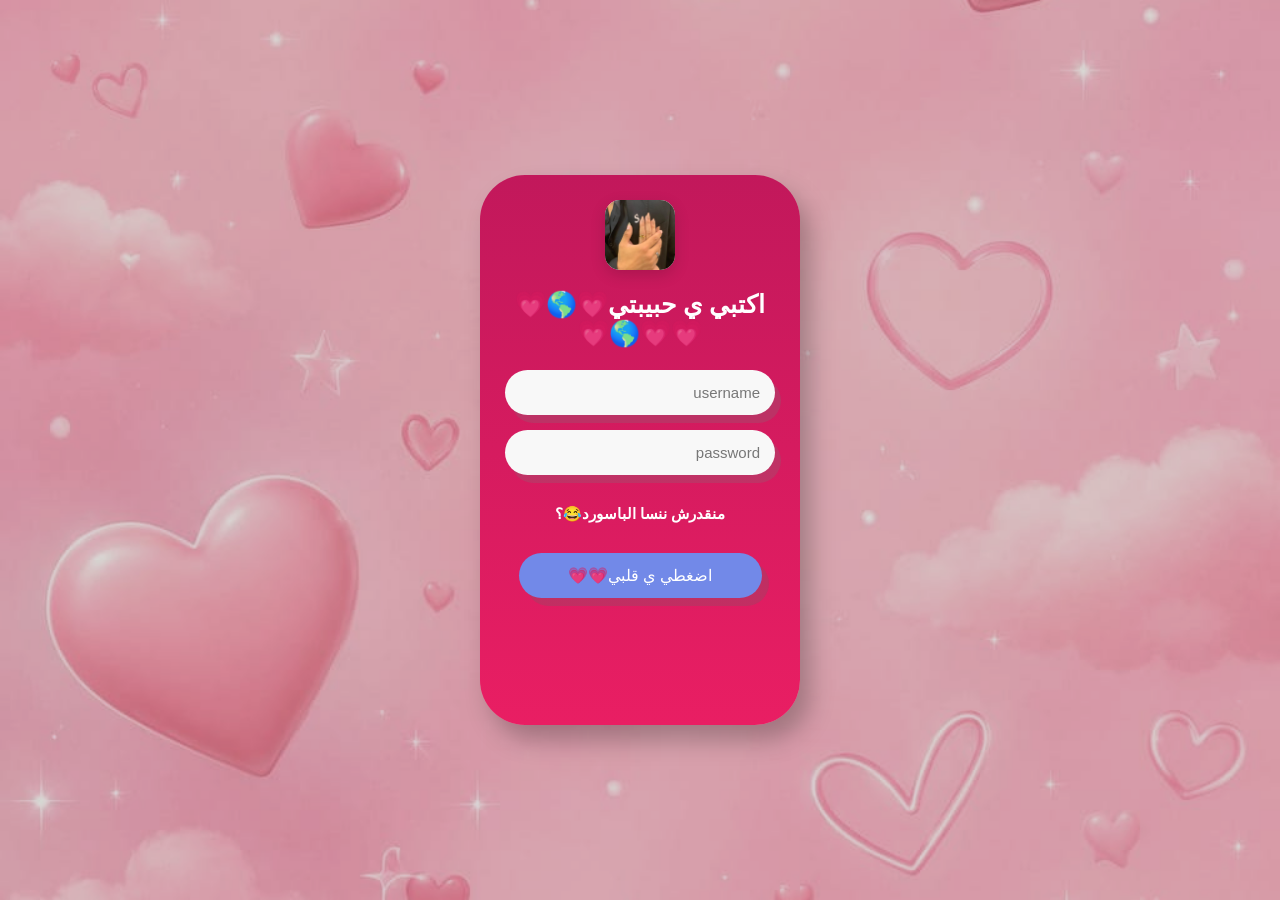
<file: index.html>
<!DOCTYPE html>
<html lang="ar" dir="rtl">
<head>
    <meta charset="UTF-8">
    <meta name="viewport" content="width=device-width, initial-scale=1.0">
    <title>Beautiful Days 💗</title>
</head>

<body>

    <script>
        window.location.href = "login.html";
    </script>

</body>
</html>
</file>
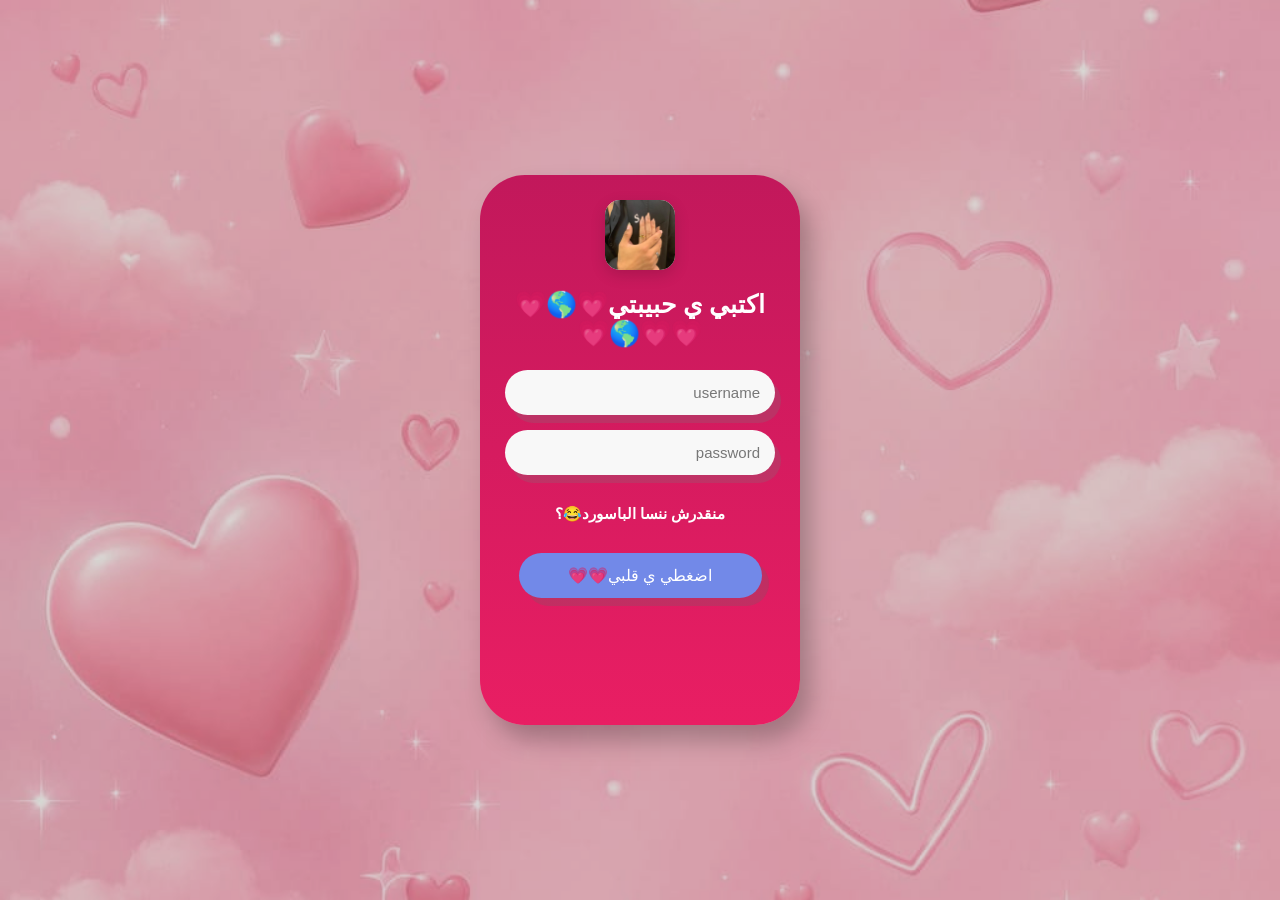
<file: login.html>
<!DOCTYPE html>
<html lang="ar" dir="rtl">

<head>
    <meta charset="UTF-8">
    <meta name="viewport" content="width=device-width, initial-scale=1.0">

    <title>User Login</title>

    <link rel="stylesheet" href="login.css">
</head>

<body>

    <div class="login-box">

        <div class="login-image">
            <img src="WhatsApp Image 2026-09-13 at 5.50.41 PM.jpeg" alt="Login">
        </div>

        <h1>اكتبي ي حبيبتي💗🌎💗💗💗🌎💗</h1>

        <input
            type="text"
            id="username"
            placeholder="username"
        >

        <input
            type="password"
            id="password"
            placeholder="password"
        >

        <p class="forgot">منقدرش ننسا الباسورد😂؟</p>

        <button id="loginBtn">
            اضغطي ي قلبي💗💗
        </button>

        <p id="errorMessage"></p>

    </div>

    <div id="welcome" class="welcome">
        <h1>أهلاً بيكي ❤️</h1>
        <p>نورتي عالمنا الجميل 💗</p>
    </div>

    <script src="login.js"></script>

</body>

</html>
</file>
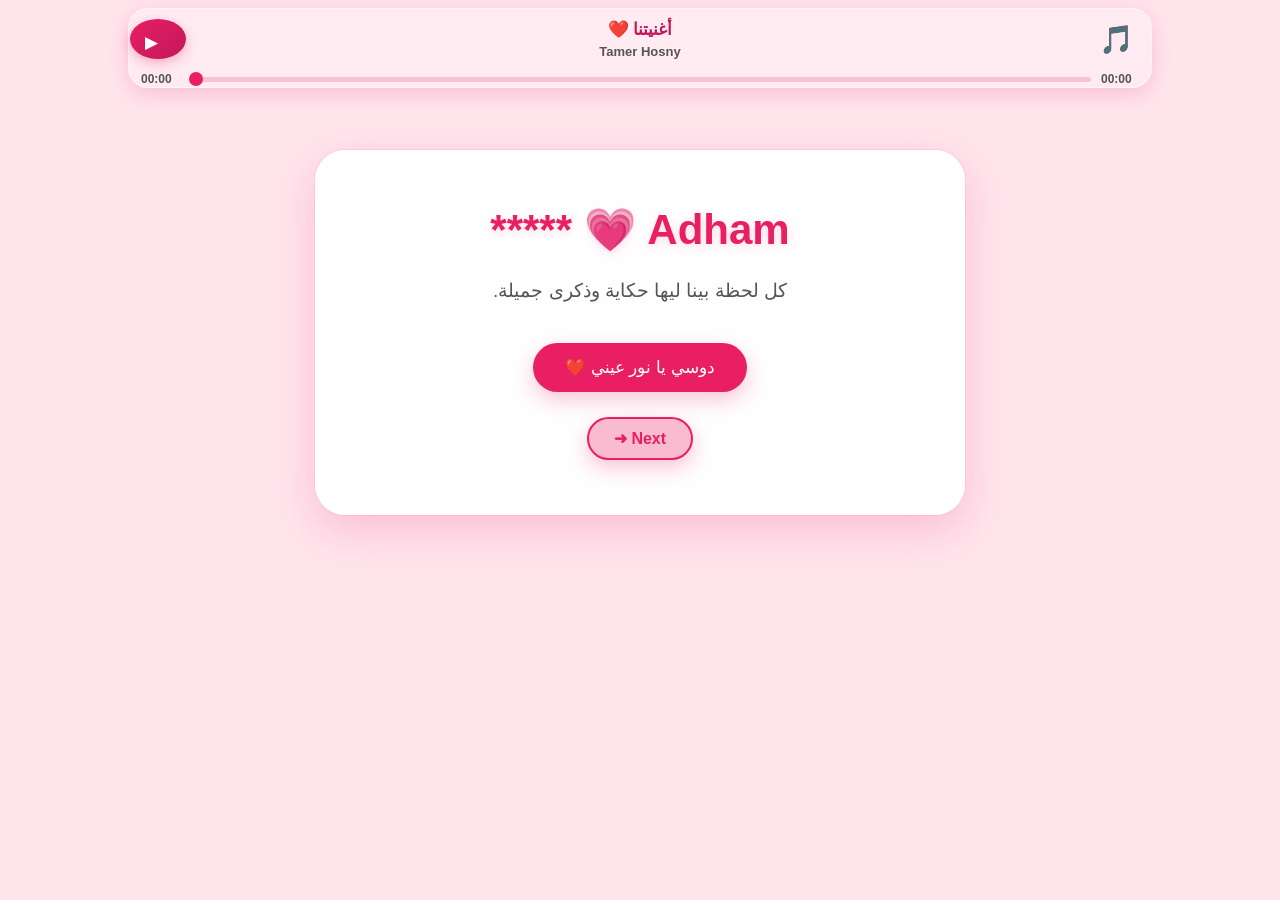
<file: main.html>
<!DOCTYPE html>
<html lang="ar" dir="rtl">

<head>
    <meta charset="UTF-8">
    <meta name="viewport" content="width=device-width, initial-scale=1.0">

    <title>💗 Beautiful Days 💗</title>

    <style>
        html,
        body {
            margin: 0;
            padding: 0;
            width: 100%;
            height: 100%;
            overflow: hidden;
        }

        iframe {
            width: 100%;
            height: 100%;
            border: none;
        }

        audio {
            display: none;
        }
    </style>
</head>

<body>

    <!-- الأغنية الأساسية 🎵 -->
    <audio id="loveMusic" loop preload="auto">
        <source src="./love-song.mp3" type="audio/mpeg">
    </audio>


    <!-- الصفحات -->
    <iframe id="pageFrame" src="start.html"></iframe>


    <script>

        const music =
            document.getElementById("loveMusic");

        const frame =
            document.getElementById("pageFrame");


        // تشغيل الأغنية 🎵

        function playLoveMusic() {

            music.volume = 1;
            music.muted = false;

            music.play()
                .catch(function (error) {

                    console.log("Music Error:", error);

                });

        }


        // تشغيل / إيقاف الأغنية

        function toggleLoveMusic() {

            if (music.paused) {

                playLoveMusic();

            } else {

                music.pause();

            }

        }


        // الانتقال إلى Project ❤️

        function goToProject() {

            frame.src = "project.html";

        }


        // استقبال أمر Next من start.html

        window.addEventListener("message", function (event) {

            if (event.data === "GO_TO_PROJECT") {

                goToProject();

            }

        });

    </script>

</body>

</html>
</file>
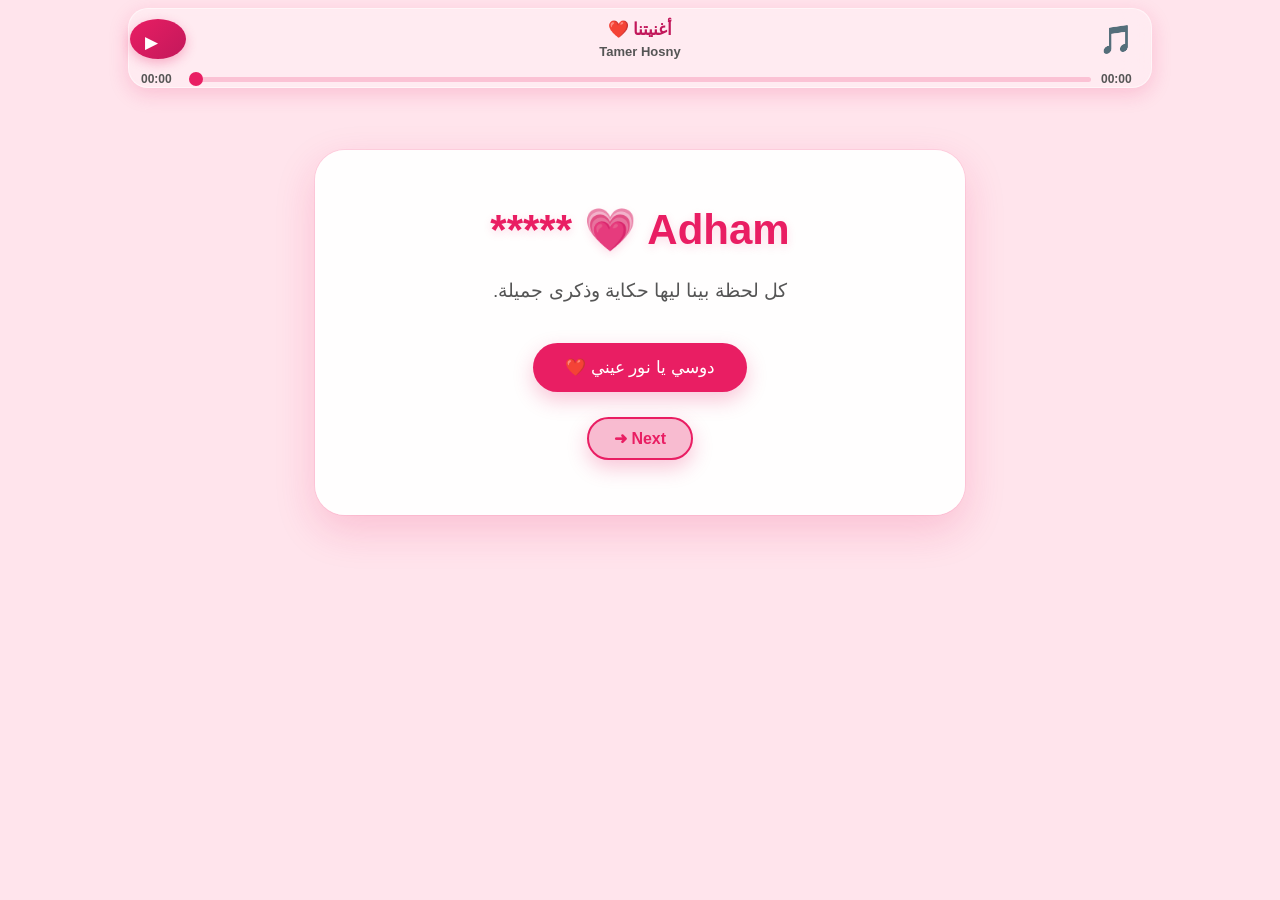
<file: start.html>
<!DOCTYPE html>
<html lang="ar" dir="rtl">

<head>
    <meta charset="UTF-8">
    <meta name="viewport" content="width=device-width, initial-scale=1.0">

    <title>💗 Beautiful Days 💗</title>

    <link rel="stylesheet" href="project.css">
</head>

<body>

    <!-- القلوب -->
    <div class="hearts"></div>

    <!-- بداية الحكاية ❤️ -->
    <section class="container">

        <h1>Adham 💗 *****</h1>

        <p>كل لحظة بينا ليها حكاية وذكرى جميلة.</p>

        <button id="startBtn">دوسي يا نور عيني ❤️</button>

        <p id="message"></p>

        <button id="nextBtn">Next ➜</button>

    </section>

    <!-- مشغل الموسيقى 🎵 -->


       
<div class="music-player">

    <div class="music-icon">
        🎵
    </div>

    <div class="music-center">
        <strong>أغنيتنا ❤️</strong>
        <small>Tamer Hosny</small>
    </div>

    <button id="musicBtn">▶</button>

    <div class="music-progress">

        <span id="currentTime">00:00</span>

        <input
            type="range"
            id="progressBar"
            value="0"
            min="0"
            step="0.1"
        >

        <span id="duration">00:00</span>

    </div>


</div>




    </div>

  

    <script src="start.js"></script>

</body>

</html>
</file>
<file: login.css>
* {
    box-sizing: border-box;
}

body {
    margin: 0;
    min-height: 100vh;

    display: flex;
    justify-content: center;
    align-items: center;

    font-family: Arial, sans-serif;

    background-image: url("خلفيه.jpeg");
    background-size: cover;
    background-position: center;
    background-repeat: no-repeat;

    position: relative;
}

/* طبقة خفيفة فوق الخلفية */

body::before {
    content: "";

    position: fixed;
    inset: 0;

    background: rgba(0, 0, 0, 0.15);

    z-index: 0;
}

/* نخلي صندوق الـ Login فوق الخلفية */

.login-box {
    position: relative;
    z-index: 1;
}

/* الكارت */

.login-box {
    width: 320px;
    min-height: 550px;

    padding: 25px 25px 22px;

    background: linear-gradient(
        180deg,
        #c2185b,
        #e91e63
    );

    border-radius: 45px;

    box-shadow:
        10px 15px 25px rgba(0, 0, 0, 0.25);

    text-align: center;
}


/* صورة اللوجن */

.login-image {
    width: 70px;
    height: 70px;

    margin: 0 auto 20px;

    background: white;
    border-radius: 15px;

    overflow: hidden;

    box-shadow: 0 5px 15px rgba(0, 0, 0, 0.15);
}

.login-image img {
    width: 100%;
    height: 100%;

    object-fit: cover;
}




/* العنوان */

.login-box h1 {
    margin: 0 0 22px;

    color: white;

    font-family: Georgia, serif;

    font-size: 25px;
}


/* الخانات */

.login-box input {
    width: 100%;

    height: 45px;

    margin-bottom: 15px;

    padding: 0 15px;

    border: none;
    outline: none;

    border-radius: 25px;

    background: #f8f8f8;

    color: #555;

    font-size: 15px;

    box-shadow:
        6px 8px 0 rgba(120, 120, 120, 0.25);
}

.login-box input::placeholder {
    color: #777;
}


/* نسيت كلمة السر */

.forgot {
    margin: 15px 0 30px;

    color: white;

    font-family: Georgia, serif;

    font-size: 15px;

    font-weight: bold;
}


/* زر Login */

#loginBtn {
    width: 90%;

    height: 45px;

    border: none;

    border-radius: 30px;

    background: #7289e8;

    color: white;

    font-size: 16px;

    cursor: pointer;

    box-shadow:
        7px 8px 0 rgba(100, 100, 100, 0.25);

    transition: 0.3s;
}

#loginBtn:hover {
    transform: translateY(-3px);
}

#loginBtn:active {
    transform: translateY(2px);
}


/* رسالة الخطأ */

#errorMessage {
    margin-top: 20px;

    color: white;

    font-weight: bold;
}


/* الموبايل */

@media (max-width: 600px) {

    .login-box {
        width: 90%;
        min-height: 580px;

        padding: 40px 25px;
    }

    .login-box h1 {
        font-size: 34px;
    }

    .user-icon {
        margin-bottom: 60px;
    }

    .login-box input {
        height: 60px;
    }

}
/* 💗 شاشة الترحيب */

.welcome {
    display: none;

    position: fixed;
    inset: 0;

    justify-content: center;
    align-items: center;
    flex-direction: column;

    text-align: center;

    background: linear-gradient(
        135deg,
        #ffd6e5,
        #ffeef4,
        #ffc8dc
    );

    z-index: 9999;

    overflow: hidden;

    animation: welcomeFade 0.8s ease;
}


/* ❤️ إطار القلب حوالين الكلام */

.welcome::before {
    content: "♡";

    position: absolute;

    left: 50%;
    top: 50%;

    width: 430px;
    height: 360px;

    transform:
        translate(-50%, -50%)
        rotate(-3deg);

    border: 5px solid #ff4f91;

    border-radius:
        50%
        50%
        45%
        45%;

    clip-path: polygon(
        50% 100%,
        5% 55%,
        5% 25%,
        15% 8%,
        32% 3%,
        50% 18%,
        68% 3%,
        85% 8%,
        95% 25%,
        95% 55%
    );

    opacity: 0;

    filter:
        drop-shadow(0 0 7px rgba(255, 79, 145, .5));

    animation: drawHeart 2s ease forwards;
}


/* ✨ لمعة خفيفة حوالين القلب */

.welcome::after {
    content: "✦  ✧  ✦  ✧  ✦";

    position: absolute;

    top: 20%;
    left: 50%;

    transform: translateX(-50%);

    color: #ff4f91;

    font-size: 24px;

    letter-spacing: 18px;

    opacity: 0;

    animation:
        sparkleShow 1s ease 1.8s forwards,
        sparkleFloat 3s ease-in-out 2.8s infinite;
}


/* ❤️ العنوان */

.welcome h1 {
    position: relative;

    z-index: 5;

    margin: 0;

    color: #e91e63;

    font-size: 42px;

    font-weight: bold;

    text-shadow:
        0 3px 10px rgba(233, 30, 99, .18);

    animation:
        welcomeTitle 1s ease,
        cuteBounce 2s ease-in-out 1s infinite;
}


/* 💗 القلب فوق الكلام */

.welcome h1::before {
    content: "💗";

    display: block;

    font-size: 65px;

    margin-bottom: 5px;

    animation:
        heartBeat 1.2s ease-in-out infinite;
}


/* 💌 الرسالة */

.welcome p {
    position: relative;

    z-index: 5;

    margin-top: 15px;

    color: #777;

    font-size: 20px;

    font-weight: bold;

    text-shadow:
        0 2px 8px rgba(255, 255, 255, .8);

    animation: welcomeText 1.4s ease;
}


/* ❤️ رسم القلب تدريجيًا */

@keyframes drawHeart {

    0% {
        opacity: 0;

        transform:
            translate(-50%, -50%)
            rotate(-3deg)
            scale(.65);
    }

    40% {
        opacity: .35;
    }

    70% {
        opacity: .75;
    }

    100% {
        opacity: 1;

        transform:
            translate(-50%, -50%)
            rotate(-3deg)
            scale(1);
    }
}


/* ✨ ظهور اللمعة */

@keyframes sparkleShow {

    from {
        opacity: 0;
        transform:
            translateX(-50%)
            scale(.5);
    }

    to {
        opacity: .7;
        transform:
            translateX(-50%)
            scale(1);
    }
}


/* ✨ حركة اللمعة */

@keyframes sparkleFloat {

    0%, 100% {
        transform:
            translateX(-50%)
            translateY(0);
    }

    50% {
        transform:
            translateX(-50%)
            translateY(-7px);
    }
}


/* ظهور الشاشة */

@keyframes welcomeFade {

    from {
        opacity: 0;
    }

    to {
        opacity: 1;
    }
}


/* ظهور العنوان */

@keyframes welcomeTitle {

    from {
        opacity: 0;
        transform:
            translateY(30px)
            scale(.8);
    }

    to {
        opacity: 1;
        transform:
            translateY(0)
            scale(1);
    }
}


/* حركة بسيطة للعنوان */

@keyframes cuteBounce {

    0%, 100% {
        transform: translateY(0);
    }

    50% {
        transform: translateY(-5px);
    }
}


/* نبض القلب */

@keyframes heartBeat {

    0%, 100% {
        transform: scale(1);
    }

    50% {
        transform: scale(1.2);
    }
}


/* ظهور الرسالة */

@keyframes welcomeText {

    from {
        opacity: 0;
        transform: translateY(20px);
    }

    to {
        opacity: 1;
        transform: translateY(0);
    }
}


/* 📱 الموبايل */

@media (max-width: 600px) {

    .welcome::before {
        width: 310px;
        height: 290px;

        border-width: 4px;
    }

    .welcome h1 {
        font-size: 32px;
    }

    .welcome h1::before {
        font-size: 55px;
    }

    .welcome p {
        font-size: 17px;

        max-width: 250px;
    }

    .welcome::after {
        font-size: 18px;
        letter-spacing: 10px;
    }
}
/* 📱 تصغير صفحة اللوجن للموبايل */

@media (max-width: 600px) {

    .login-box {
        width: 80%;
        max-width: 320px;
        padding: 18px;
    }

    .login-image img {
        width: 100%;
        max-width: 180px;
        height: 120px;
        object-fit: cover;
    }

    .login-box h1 {
        font-size: 20px;
        margin: 12px 0;
    }

    .login-box input {
        font-size: 14px;
        padding: 10px;
    }

    .login-box button {
        font-size: 14px;
        padding: 10px 16px;
    }

    .forgot {
        font-size: 12px;
    }

}
</file>
<file: project.css>
* {
    box-sizing: border-box;
}

html {
    scroll-behavior: smooth;
}

body {
    margin: 0;
    min-height: 100vh;
    background: #ffe4ec;
    font-family: Arial, sans-serif;
    color: #555;
    overflow-x: hidden;
}

/* القلوب */

.hearts {
    position: fixed;
    inset: 0;
    width: 100%;
    height: 100%;
    pointer-events: none;
    overflow: hidden;
    z-index: 0;
}

.hearts span {
    position: absolute;
    bottom: -50px;
    animation: floatHeart linear infinite;
}

@keyframes floatHeart {

    0% {
        transform: translateY(0) rotate(0);
        opacity: 0;
    }

    15% {
        opacity: 1;
    }

    100% {
        transform: translateY(-110vh) rotate(360deg);
        opacity: 0;
    }
}


/* البداية */

.container {
    position: relative;
    z-index: 2;

    width: 90%;
    max-width: 650px;

    margin: 60px auto 30px;
    padding: 55px 25px;

    text-align: center;

    background: rgba(255, 255, 255, 0.95);
    border-radius: 30px;

    box-shadow:
        0 15px 40px rgba(233, 30, 99, 0.18),
        0 0 0 1px rgba(233, 30, 99, 0.08);

    animation: heroAppear 1.3s ease forwards;
}

.container h1 {
    margin-top: 0;
    margin-bottom: 15px;

    color: #e91e63;
    font-size: 42px;

    text-shadow: 0 3px 10px rgba(233, 30, 99, 0.15);
}

.container p {
    font-size: 19px;
    line-height: 1.9;
}

.container button {
    margin-top: 15px;

    padding: 14px 32px;

    border-radius: 30px;

    box-shadow: 0 8px 20px rgba(233, 30, 99, 0.25);
}

#message {
    margin-top: 28px;
    color: #e91e63;
    font-weight: bold;
    line-height: 2;
    animation: messageAppear .8s ease;
}

@keyframes heroAppear {
    from {
        opacity: 0;
        transform: translateY(40px) scale(.96);
    }

    to {
        opacity: 1;
        transform: translateY(0) scale(1);
    }
}

@keyframes messageAppear {
    from {
        opacity: 0;
        transform: translateY(15px);
    }

    to {
        opacity: 1;
        transform: translateY(0);
    }
}


/* الأزرار */

button {
    padding: 13px 28px;
    border: none;
    border-radius: 12px;

    background: #e91e63;
    color: white;

    font-size: 17px;
    cursor: pointer;

    transition: .3s;
}

button:hover {
    background: #c2185b;
    transform: translateY(-2px);
}

#message {
    margin-top: 25px;
    color: #e91e63;
    font-weight: bold;
}


/* الصور */

.memories {
    position: relative;
    z-index: 2;

    width: 90%;
    max-width: 900px;

    margin: 40px auto;
    padding: 30px 20px;

    text-align: center;

    background: white;
    border-radius: 25px;

    box-shadow: 0 8px 25px rgba(0,0,0,.1);
}

.memories h2 {
    color: #e91e63;
    margin-top: 0;
}

.photos {
    display: flex;
    justify-content: center;
    gap: 20px;
    flex-wrap: wrap;
}

.photos img {
    width: 180px;
    height: 180px;

    object-fit: cover;
    border-radius: 20px;

    cursor: pointer;

    border: 4px solid white;
    box-shadow: 0 8px 20px rgba(233, 30, 99, 0.2);

    transition: .4s ease;
}

.photos img:hover {
    transform: translateY(-8px) scale(1.06) rotate(1deg);

    box-shadow: 0 15px 30px rgba(233, 30, 99, 0.3);
}


/* تكبير الصورة */

.image-box {
    display: none;

    position: fixed;
    inset: 0;

    background: rgba(0,0,0,.85);

    justify-content: center;
    align-items: center;

    z-index: 1000;
}

.image-box img {
    max-width: 90%;
    max-height: 85%;
    border-radius: 18px;
}


/* التاريخ والعداد */

.date-section,
.counter-section {
    position: relative;
    z-index: 2;

    width: 90%;
    max-width: 700px;

    margin: 40px auto;
    padding: 30px;

    text-align: center;

    background: white;
    border-radius: 25px;

    box-shadow: 0 8px 25px rgba(0,0,0,.1);
}

.date-section h2,
.counter-section h2 {
    color: #e91e63;
    font-size: 28px;
    margin-bottom: 20px;

    text-shadow: 0 3px 10px rgba(233, 30, 99, 0.18);

    position: relative;
}

.date-section h2::after {
    content: "♥";
    display: block;

    margin-top: 8px;

    font-size: 18px;
    color: #f06292;
}

.date-section p {
    display: inline-block;

    margin-top: 10px;
    padding: 15px 30px;

    background: #ffe4ec;
    border: 2px solid #f8bbd0;
    border-radius: 50px;

    color: #e91e63;
    font-size: 24px;
    font-weight: bold;

    box-shadow: 0 6px 18px rgba(233, 30, 99, 0.15);

    transition: 0.3s;
}

.date-section p:hover {
    transform: scale(1.05);
}


/* العداد ❤️ */

.counter {
    display: flex;
    justify-content: center;
    align-items: center;
    gap: 15px;
    flex-wrap: wrap;
    margin-top: 25px;
}

.counter div {
    width: 100px;
    padding: 20px 10px;

    background: #ffe4ec;
    border: 2px solid #f8bbd0;
    border-radius: 20px;

    box-shadow: 0 5px 15px rgba(233, 30, 99, 0.12);

    transition: 0.3s;
}

.counter div:hover {
    transform: translateY(-5px);
}

.counter span {
    display: block;

    color: #e91e63;
    font-size: 28px;
    font-weight: bold;
}

.counter small {
    display: block;
    margin-top: 5px;

    color: #777;
    font-size: 14px;
}


/* الذكريات */

.memories-details {
    position: relative;
    z-index: 2;

    width: 90%;
    max-width: 700px;

    margin: 40px auto;
    text-align: center;
}

.memories-details > h2 {
    color: #e91e63;
    font-size: 30px;
}

.memory-card {
    background: rgba(255, 255, 255, 0.95);

    margin-top: 30px;
    padding: 25px;

    border-radius: 25px;

    box-shadow:
        0 10px 30px rgba(233, 30, 99, 0.15);

    opacity: 0;
    transform: translateY(60px);

    transition: 0.8s ease;
}

.memory-card.show {
    opacity: 1;
    transform: translateY(0);
}

.memory-card img {
    width: 100%;
    max-width: 400px;
    height: 250px;

    object-fit: cover;
    border-radius: 20px;

    box-shadow: 0 8px 20px rgba(233, 30, 99, 0.18);

    transition: 0.4s ease;
}

.memory-card img:hover {
    transform: scale(1.03);
}

.memory-card h3 {
    color: #e91e63;
    font-size: 23px;
    margin-bottom: 10px;
}

.memory-card p {
    line-height: 2;
    font-size: 17px;
}


/* رسائل الحب */

.love-message,
.final-message,
.secret {
    position: relative;
    z-index: 2;

    width: 90%;
    max-width: 650px;

    margin: 50px auto;
    padding: 35px 25px;

    text-align: center;

    background: #fff0f5;
    border-radius: 25px;
}

.love-message h2,
.final-message h2 {
    color: #e91e63;
}

.love-message p,
.final-message p {
    line-height: 2;
    font-size: 18px;
}


/* الرسالة السرية */

.secret {
    background: white;
    margin-bottom: 80px;
}

#secretMessage {
    display: none;

    margin-top: 20px;

    color: #e91e63;
    font-size: 20px;
    font-weight: bold;

    opacity: 0;
    transform: translateY(15px);

    transition: .8s ease;
}

#secretMessage.show {
    opacity: 1;
    transform: translateY(0);
}


/* الموبايل */

@media (max-width: 600px) {

    .container h1 {
        font-size: 30px;
    }

    .photos img {
        width: 140px;
        height: 140px;
    }

    .counter {
        gap: 8px;
    }

    .counter div {
        min-width: 70px;
    }

    .memory-card img {
        height: 220px;
    }
}


/* ظهور ناعم للأقسام عند فتح الموقع ✨ */

.container,
.memories,
.date-section,
.counter-section,
.memories-details,
.love-message,
.final-message,
.secret {
    animation: pageAppear 1.2s ease forwards;
}

@keyframes pageAppear {
    from {
        opacity: 0;
        transform: translateY(25px);
    }

    to {
        opacity: 1;
        transform: translateY(0);
    }
}


/* مشغل الموسيقى 🎵 */

.music-player {
    position: fixed;
    top: 8px;
    left: 10%;
    width: 80%;
    height: 80px;

    z-index: 1000;

    background: rgba(255, 255, 255, 0.25);
    backdrop-filter: blur(15px);

    border: 1px solid rgba(255, 255, 255, 0.5);
    border-radius: 20px;

    box-shadow: 0 6px 20px rgba(233, 30, 99, 0.18);

    display: grid;
    grid-template-columns: 45px 1fr 45px;
    grid-template-rows: 48px 32px;

    align-items: center;
    padding: 6px 12px;
}


/* 🎵 الأيقونة */

.music-icon {
    font-size: 28px;
    text-align: center;
}


/* اسم الأغنية */

.music-center {
    text-align: center;
    direction: rtl;
}

.music-center strong {
    display: block;
    color: #c2185b;
    font-size: 17px;
    font-weight: bold;
    margin-bottom: 2px;
}

.music-center small {
    color: #555;
    font-size: 13px;
    font-weight: 600;
}


/* زر التشغيل */

#musicBtn {
    width: 40px;
    height: 40px;

    border: none;
    border-radius: 50%;

    background: linear-gradient(135deg, #e91e63, #c2185b);

    color: white;
    font-size: 17px;

    cursor: pointer;

    box-shadow: 0 4px 12px rgba(233, 30, 99, 0.3);

    transition: 0.3s;
}

#musicBtn:hover {
    transform: scale(1.08);
}


/* شريط الأغنية */

.music-progress {
    grid-column: 1 / 4;

    display: flex;
    align-items: center;
    gap: 8px;

    direction: ltr;
}

.music-progress span {
    color: #555;
    font-size: 12px;
    font-weight: 600;
    min-width: 38px;
}

#progressBar {
    flex: 1;
    height: 5px;

    appearance: none;
    -webkit-appearance: none;

    background: rgba(233, 30, 99, 0.2);
    border-radius: 10px;

    cursor: pointer;
}

#progressBar::-webkit-slider-thumb {
    appearance: none;
    -webkit-appearance: none;

    width: 14px;
    height: 14px;

    border-radius: 50%;
    background: #e91e63;

    cursor: pointer;
}


/* ليه بحبك ❤️ */

.why-love {
    position: relative;
    z-index: 2;

    width: 90%;
    max-width: 800px;

    margin: 50px auto;
    padding: 35px 25px;

    text-align: center;

    background: rgba(255, 255, 255, 0.92);
    border-radius: 30px;

    box-shadow: 0 10px 30px rgba(233, 30, 99, 0.15);
}

.why-love h2 {
    color: #e91e63;
    font-size: 30px;
    margin-bottom: 30px;
}

.reasons {
    display: grid;
    grid-template-columns: repeat(2, 1fr);
    gap: 20px;
}

.reason {
    padding: 25px 18px;

    background: #fff0f5;
    border-radius: 22px;

    box-shadow: 0 6px 18px rgba(233, 30, 99, 0.1);

    transition: 0.4s ease;
}

.reason:hover {
    transform: translateY(-7px);
    box-shadow: 0 12px 25px rgba(233, 30, 99, 0.2);
}

.reason span {
    font-size: 32px;
}

.reason h3 {
    color: #e91e63;
    margin: 12px 0 8px;
}

.reason p {
    line-height: 1.8;
    font-size: 16px;
    margin: 0;
}


@media (max-width: 600px) {

    .why-love .reasons {
        grid-template-columns: repeat(2, 1fr);
        gap: 10px;
    }

    .why-love .reason {
        padding: 18px 8px;
    }

    .why-love .reason span {
        font-size: 26px;
    }

    .why-love .reason h3 {
        font-size: 17px;
    }

    .why-love .reason p {
        font-size: 14px;
        line-height: 1.6;
    }

}


@media (max-width: 600px) {

    .container {
        width: 94%;
        margin: 30px auto 20px;
        padding: 40px 18px;
    }

    .memories,
    .date-section,
    .counter-section,
    .love-message,
    .final-message,
    .secret,
    .why-love {
        width: 94%;
        margin: 30px auto;
        padding: 25px 15px;
    }

}


@media (max-width: 600px) {

    .container h1 {
        font-size: 28px;
    }

    .container p {
        font-size: 16px;
    }

    .date-section h2,
    .counter-section h2,
    .why-love h2 {
        font-size: 24px;
    }

    .love-message p,
    .final-message p,
    .memory-card p {
        font-size: 16px;
    }

}


/* ظهور قسم ليه بحبك مع النزول ❤️ */

.why-love {
    opacity: 0;
    transform: translateY(80px);
    transition: opacity 1s ease, transform 1s ease;
}

.why-love.show {
    opacity: 1;
    transform: translateY(0);
}


/* أسباب الحب تظهر واحدة واحدة 💗 */

.reason {
    opacity: 0;
    transform: translateY(40px) scale(.95);
    transition: opacity .7s ease, transform .7s ease;
}

.why-love.show .reason {
    opacity: 1;
    transform: translateY(0) scale(1);
}

.why-love.show .reason:nth-child(1) {
    transition-delay: .1s;
}

.why-love.show .reason:nth-child(2) {
    transition-delay: .25s;
}

.why-love.show .reason:nth-child(3) {
    transition-delay: .4s;
}

.why-love.show .reason:nth-child(4) {
    transition-delay: .55s;
}
#nextBtn {
    display: block;

    margin: 15px auto 0;

    padding: 10px 25px;

    background: #f8bbd0;
    color: #e91e63;

    border: 2px solid #e91e63;
    border-radius: 25px;

    font-size: 16px;
    font-weight: bold;

    cursor: pointer;

    transition: 0.3s;
}

#nextBtn:hover {
    background: #e91e63;
    color: white;

    transform: translateY(-3px);
}
/* ============================= */
/* 🎁 GIFT BOX */
/* ============================= */

.gift-section {
    position: relative;
    z-index: 2;
    text-align: center;
    margin: 80px auto;
    padding: 35px 20px;
    max-width: 700px;
}

.gift-section h2 {
    color: #d63384;
    font-size: 28px;
    margin-bottom: 10px;
}

.gift-section > p {
    color: #777;
    margin-bottom: 35px;
}

.gift-wrapper {
    position: relative;
    width: 230px;
    height: 260px;
    margin: 0 auto 25px;
    cursor: pointer;
}

/* الهدية */

.gift {
    position: absolute;
    width: 180px;
    height: 150px;
    left: 25px;
    bottom: 15px;
    z-index: 3;
}

/* جسم الصندوق */

.gift-box {
    position: absolute;
    bottom: 0;
    width: 180px;
    height: 120px;

    background: linear-gradient(
        135deg,
        #e91e63,
        #ff4f91,
        #c2185b
    );

    border-radius: 8px;

    box-shadow:
        0 12px 25px rgba(180, 0, 80, 0.3),
        inset 0 2px 10px rgba(255,255,255,0.35);
}

/* الغطاء */

.gift-lid {
    position: absolute;
    top: 15px;
    left: -8px;

    width: 196px;
    height: 42px;

    background: linear-gradient(
        135deg,
        #ff4f91,
        #e91e63,
        #ad1457
    );

    border-radius: 8px;

    z-index: 5;

    box-shadow:
        0 8px 18px rgba(150, 0, 70, 0.35);

    transition:
        transform 0.9s cubic-bezier(.17,.67,.32,1.3),
        top 0.9s;
}

/* الشريط */

.ribbon {
    position: absolute;
    background: linear-gradient(
        90deg,
        #ffd700,
        #fff1a8,
        #d4af37
    );
}

.gift-lid .ribbon {
    width: 30px;
    height: 42px;
    left: 83px;
    top: 0;
}

.ribbon.vertical {
    width: 30px;
    height: 120px;
    left: 75px;
    top: 0;
}

.ribbon.horizontal {
    width: 180px;
    height: 24px;
    left: 0;
    top: 45px;
}

/* لمعة الصندوق */

.gift-box::after {
    content: "";
    position: absolute;
    top: 0;
    left: -100%;

    width: 60%;
    height: 100%;

    background: linear-gradient(
        90deg,
        transparent,
        rgba(255,255,255,0.45),
        transparent
    );

    transform: skewX(-20deg);

    animation: giftShine 2.5s infinite;
}

@keyframes giftShine {
    0% {
        left: -100%;
    }

    60%, 100% {
        left: 150%;
    }
}

.gift-photo {
    position: absolute;

    width: 140px;
    height: 170px;

    left: 45px;
    bottom: 30px;

    opacity: 0;

    transform: translateY(50px) scale(.5);

    /* الصورة فوق الصندوق والغطاء */
    z-index: 10;

    transition:
        transform 0.5s ease,
        opacity 0.5s ease;
}

.gift-photo img {
    width: 100%;
    height: 100%;

    object-fit: cover;

    border-radius: 14px;

    border: 5px solid #fff;

    box-shadow:
        0 15px 35px rgba(0,0,0,0.25),
        0 0 25px rgba(255,215,0,0.5);
}

.gift-wrapper.open .gift-photo {
    opacity: 1;

    transform:
        translateY(-80px)
        scale(1.1);

    z-index: 20;
}



/* عند فتح الهدية */

.gift-wrapper.open .gift-lid {
    transform:
        translateY(-85px)
        rotate(-8deg);
}

.gift-wrapper.open .gift-photo {
    opacity: 1;

    transform:
        translateY(-100px)
        scale(1.1);
}

/* الزر */

#openGiftBtn {
    border: none;
    padding: 14px 28px;

    border-radius: 30px;

    background: linear-gradient(
        135deg,
        #e91e63,
        #ff4f91
    );

    color: white;

    font-size: 16px;
    font-weight: bold;

    cursor: pointer;

    box-shadow:
        0 8px 20px rgba(233,30,99,.3);

    transition: .3s;
}

#openGiftBtn:hover {
    transform: translateY(-3px) scale(1.03);
}
.gift-message {
    position: relative;
    max-width: 430px;
    margin: 35px auto 0;
    padding: 28px 22px;

    background: rgba(255, 255, 255, 0.55);

    border: 2px solid rgba(212, 175, 55, 0.55);
    border-radius: 25px;

    box-shadow:
        0 12px 35px rgba(180, 70, 110, 0.15),
        inset 0 0 20px rgba(255, 255, 255, 0.7);

    backdrop-filter: blur(8px);

    opacity: 0;
    transform: translateY(25px) scale(.92);

    transition:
        opacity .8s ease,
        transform .8s ease;

    pointer-events: none;
}

/* ✨ لمعة الكارت */
.gift-message::before {
    content: "✦";
    position: absolute;
    top: 8px;
    right: 18px;

    color: #d4af37;
    font-size: 20px;

    animation: messageSparkle 1.8s infinite;
}

.gift-message::after {
    content: "✦";
    position: absolute;
    bottom: 8px;
    left: 18px;

    color: #d4af37;
    font-size: 16px;

    animation: messageSparkle 1.8s infinite .5s;
}

@keyframes messageSparkle {
    0%, 100% {
        opacity: .3;
        transform: scale(.8) rotate(0deg);
    }

    50% {
        opacity: 1;
        transform: scale(1.2) rotate(20deg);
    }
}

/* 💗 ظهور الرسالة */
.gift-message.show {
    opacity: 1;
    transform: translateY(0) scale(1);
}

/* العنوان */
.gift-message h3 {
    margin: 0 0 12px;

    color: #c2185b;

    font-size: 25px;
    font-weight: bold;

    text-shadow:
        0 2px 8px rgba(194, 24, 91, .15);
}

/* الرسالة */
.gift-message p {
    margin: 0;

    color: #666;

    font-size: 17px;
    line-height: 1.9;
}
.love-word {
    display: block;
    margin-top: 15px;
    color: #e00000;
    font-size: 28px;
    font-weight: 900;
    text-align: center;
    text-shadow: 0 2px 8px rgba(224, 0, 0, 0.2);
}
/* 📸 تكبير صورة الهدية */

.image-popup {
    position: fixed;
    inset: 0;
    background: rgba(0, 0, 0, 0.75);

    display: flex;
    justify-content: center;
    align-items: center;

    opacity: 0;
    visibility: hidden;

    transition: opacity 0.3s ease;

    z-index: 9999;
    padding: 20px;
}

.image-popup.show {
    opacity: 1;
    visibility: visible;
}

.image-popup img {
    max-width: 90%;
    max-height: 85vh;

    width: auto;
    height: auto;

    object-fit: contain;

    border-radius: 18px;
    border: 4px solid white;

    box-shadow: 0 0 35px rgba(255, 255, 255, 0.35);

    transform: scale(0.7);
    transition: transform 0.35s ease;
}

.image-popup.show img {
    transform: scale(1);
}

/* شكل الصورة وهي قابلة للضغط */

#giftImage {
    cursor: pointer;
}



/* 📱 الموبايل */

@media (max-width: 600px) {

    .gift-section {
        margin: 60px auto;
        padding: 25px 15px;
    }

    .gift-section h2 {
        font-size: 24px;
    }

    .gift-wrapper {
        transform: scale(.9);
    }

}
/* 💕 كاروسيل الذكريات الجديدة */

.new-album {
width: 100%;
margin: 0;
padding: 25px 0 15px;
text-align: center;
overflow: hidden;
}

.new-album h2 {
color: #c2185b;
font-size: 25px;
margin: 0 15px 7px;
}

.new-album > p {
color: #777;
margin: 0 15px 18px;
}

.album-track {
display: flex;
align-items: center;

gap: 12px;

overflow-x: auto;

padding: 20px calc(50% - 115px);

scroll-snap-type: x mandatory;
scroll-behavior: smooth;

scrollbar-width: none;

}

.album-track::-webkit-scrollbar {
display: none;
}

.album-card {
flex: 0 0 210px;
height: 270px;

scroll-snap-align: center;

transition:
    transform 0.4s ease,
    opacity 0.4s ease;

}

.album-card img {
width: 100%;
height: 100%;

object-fit: cover;

border-radius: 20px;

display: block;

box-shadow:
    0 8px 25px rgba(194, 24, 91, 0.18);

}

/* 📱 الموبايل */

@media (max-width: 600px) {

.album-track {
    gap: 10px;
    padding-left: calc(50% - 100px);
    padding-right: calc(50% - 100px);
}

.album-card {
    flex: 0 0 180px;
    height: 240px;
}

}
.album-card {
opacity: 0.55;
transform: scale(0.82);

transition:
    transform 0.35s ease,
    opacity 0.35s ease;

}

.album-card.active {
opacity: 1;
transform: scale(1);
z-index: 2;
}
/* 💗 مقدمة الموقع */

.intro-memory {
width: 100%;
max-width: 650px;
margin: 25px auto 0;
padding: 20px 15px 10px;
text-align: center;
}

.intro-image {
width: 100%;
height: 320px;
overflow: hidden;
border-radius: 25px;
box-shadow: 0 12px 30px rgba(194, 24, 91, 0.2);
}

.intro-image img {
width: 100%;
height: 100%;
object-fit: cover;
display: block;
}

.intro-text {
padding: 20px 10px 5px;
}

.intro-text h2 {
margin: 0 0 10px;
color: #c2185b;
font-size: 25px;
}

.intro-text p {
margin: 0 0 12px;
color: #666;
font-size: 17px;
line-height: 1.9;
}

.intro-text strong {
color: #e00000;
font-size: 22px;
font-weight: 900;
}

@media (max-width: 600px) {

.intro-memory {
    padding: 15px 10px 5px;
}

.intro-image {
    height: 270px;
    border-radius: 20px;
}

.intro-text h2 {
    font-size: 22px;
}

.intro-text p {
    font-size: 16px;
}

}
/* 📱 ضبط حجم الموقع للموبايل */

@media (max-width: 600px) {

body {
    font-size: 14px;
}

/* البداية */
.container {
    width: 92%;
    margin: 20px auto;
    padding: 28px 15px;
    border-radius: 22px;
}

.container h1 {
    font-size: 25px;
}

.container p {
    font-size: 14px;
    line-height: 1.7;
}

.container button {
    padding: 11px 22px;
    font-size: 14px;
}

/* الأقسام */
.memories,
.date-section,
.counter-section,
.love-message,
.final-message,
.secret,
.why-love {
    width: 92%;
    margin: 22px auto;
    padding: 20px 13px;
    border-radius: 20px;
}

/* العناوين */
.memories h2,
.date-section h2,
.counter-section h2,
.why-love h2 {
    font-size: 21px;
}

/* الصور القديمة */
.photos {
    gap: 10px;
}

.photos img {
    width: 125px;
    height: 125px;
    border-width: 3px;
}

/* التاريخ */
.date-section p {
    font-size: 18px;
    padding: 11px 20px;
}

/* العداد */
.counter {
    gap: 6px;
}

.counter div {
    width: 68px;
    min-width: 68px;
    padding: 12px 5px;
    border-radius: 15px;
}

.counter span {
    font-size: 21px;
}

.counter small {
    font-size: 11px;
}

/* الذكريات */
.memory-card {
    margin-top: 18px;
    padding: 15px;
    border-radius: 20px;
}

.memory-card img {
    height: 190px;
    border-radius: 16px;
}

.memory-card h3 {
    font-size: 19px;
}

.memory-card p {
    font-size: 14px;
    line-height: 1.8;
}

/* ليه بحبك */
.why-love .reasons {
    gap: 8px;
}

.why-love .reason {
    padding: 14px 7px;
    border-radius: 17px;
}

.why-love .reason span {
    font-size: 23px;
}

.why-love .reason h3 {
    font-size: 15px;
}

.why-love .reason p {
    font-size: 12px;
    line-height: 1.5;
}

/* رسائل الحب */
.love-message p,
.final-message p {
    font-size: 14px;
    line-height: 1.8;
}

/* 🎵 مشغل الموسيقى */
.music-player {
    position: fixed;
    top: 10px;
    left: 8%;
    width: 85%;
    height: 68px;
    grid-template-columns: 35px 1fr 38px;
    grid-template-rows: 40px 25px;
    padding: 4px 8px;
    border-radius: 16px;
}

.music-icon {
    font-size: 22px;
}

.music-center strong {
    font-size: 14px;
}

.music-center small {
    font-size: 11px;
}

#musicBtn {
    width: 34px;
    height: 34px;
    font-size: 14px;
}

.music-progress {
    gap: 5px;
}

.music-progress span {
    font-size: 10px;
    min-width: 32px;
}

/* 🎁 الهدية */
.gift-section {
    width: 92%;
    margin: 35px auto;
    padding: 20px 10px;
}

.gift-section h2 {
    font-size: 21px;
}

.gift-section > p {
    font-size: 14px;
    margin-bottom: 20px;
}

.gift-wrapper {
    transform: scale(.78);
    margin-bottom: 5px;
}

#openGiftBtn {
    padding: 11px 22px;
    font-size: 14px;
}

.gift-message {
    width: 94%;
    padding: 20px 15px;
    margin-top: 20px;
    border-radius: 20px;
}

.gift-message h3 {
    font-size: 21px;
}

.gift-message p {
    font-size: 14px;
    line-height: 1.7;
}

.love-word {
    font-size: 24px;
}

/* 💕 ألبوم الذكريات الجديدة */
.new-album {
    padding: 18px 0 10px;
}

.new-album h2 {
    font-size: 21px;
}

.new-album > p {
    font-size: 14px;
    margin-bottom: 10px;
}

.album-track {
    gap: 7px;
    padding-top: 12px;
    padding-bottom: 12px;
    padding-left: calc(50% - 85px);
    padding-right: calc(50% - 85px);
}

.album-card {
    flex: 0 0 160px;
    height: 215px;
}

/* 💗 مقدمة الموقع */
.intro-memory {
    width: 92%;
    padding: 12px 5px 5px;
    margin: 15px auto 0;
}

.intro-image {
    height: 220px;
    border-radius: 18px;
}

.intro-text {
    padding: 14px 5px 3px;
}

.intro-text h2 {
    font-size: 20px;
}

.intro-text p {
    font-size: 14px;
    line-height: 1.7;
}

.intro-text strong {
    font-size: 19px;
}

}
/* 🎵 مساحة تحت مشغل الأغنية */

body {
    padding-top: 90px;
}

@media (max-width: 600px) {
    body {
        padding-top: 85px;
    }
}
/* ================================= */
/* 💌 رسالة من المستقبل */
/* ================================= */

.future-message {
    width: 100%;
    padding: 60px 15px;
    display: flex;
    justify-content: center;
}

/* 💎 Glass Effect للكارت */

.future-card {
    width: 100%;
    max-width: 700px;
    padding: 38px 28px;

    position: relative;
    overflow: hidden;

    /* اللون الأساسي */
    background: linear-gradient(
        135deg,
        rgba(255, 79, 129, 0.88),
        rgba(233, 30, 99, 0.88),
        rgba(181, 23, 79, 0.90)
    );

    /* الزجاج */
    backdrop-filter: blur(14px);
    -webkit-backdrop-filter: blur(14px);

    border-radius: 30px;

    border: 1px solid rgba(255, 255, 255, 0.45);

    box-shadow:
        0 18px 45px rgba(190, 25, 85, 0.30),
        0 0 35px rgba(255, 120, 170, 0.18),
        inset 0 1px 0 rgba(255, 255, 255, 0.35);
}


/* ✨ لمعة زجاجية خفيفة */

.future-card::before {
    content: "";

    position: absolute;

    top: -80px;
    left: -100px;

    width: 260px;
    height: 150px;

    background: rgba(255, 255, 255, 0.16);

    border-radius: 50%;

    filter: blur(22px);

    transform: rotate(-20deg);

    pointer-events: none;
}


/* لمعة صغيرة ثانية */

.future-card::after {
    content: "";

    position: absolute;

    top: 18px;
    right: 25px;

    width: 70px;
    height: 70px;

    background: rgba(255, 255, 255, 0.10);

    border-radius: 50%;

    filter: blur(18px);

    pointer-events: none;
}
/* قلوب أسفل الكارت */

.future-card::after {
    content: "♡  ♥  ♡  ♥  ♡";

    position: absolute;

    bottom: 10px;
    left: 50%;

    transform: translateX(-50%);

    color: rgba(255, 255, 255, 0.35);

    font-size: 20px;

    letter-spacing: 7px;
}

/* 💌 الأيقونة */

.future-icon {
    font-size: 58px;

    margin-bottom: 5px;

    position: relative;
    z-index: 2;

    filter:
        drop-shadow(0 5px 8px rgba(90, 0, 30, 0.25));

    animation: futureHeart 1.7s ease-in-out infinite;
}

/* العنوان */

.future-card h2 {
    margin: 5px 0 8px;

    color: #ffffff;

    font-size: 32px;

    font-weight: bold;

    position: relative;
    z-index: 2;

    text-shadow:
        0 3px 8px rgba(90, 0, 30, 0.3);
}

/* التاريخ */

.future-date {
    margin: 0 auto 28px;

    color: #ffe5ee;

    font-size: 15px;

    position: relative;
    z-index: 2;
}

/* زر فتح الرسالة */

#futureBtn {
    border: none;
    outline: none;

    padding: 14px 30px;

    border-radius: 50px;

    background: #ffffff;

    color: #c2185b;

    font-size: 17px;

    font-weight: bold;

    cursor: pointer;

    position: relative;
    z-index: 2;

    box-shadow:
        0 7px 20px rgba(80, 0, 30, 0.25);

    transition: 0.1s ease;
}

#futureBtn:hover {
    transform: translateY(-3px) scale(1.04);

    box-shadow:
        0 12px 25px rgba(80, 0, 30, 0.3);
}

#futureBtn:active {
    transform: scale(0.96);
}

/* ================================= */
/* 📜 ورقة الرسالة */
/* ================================= */

.future-text {
    margin-top: 30px;

    padding: 30px 25px;

    background: linear-gradient(
        145deg,
        #fffdfb,
        #fff5f8
    );

    border-radius: 24px;

    border: 2px solid rgba(255, 255, 255, 0.8);

    box-shadow:
        0 8px 25px rgba(90, 20, 45, 0.15),
        inset 0 0 25px rgba(255, 120, 160, 0.08);

    color: #33272b;

    font-size: 20px;

    line-height: 2.15;

    text-align: right;

    min-height: 20px;

    position: relative;
    z-index: 2;
}

/* الزخرفة فوق الكلام */

.future-text::before {
    content: "💗  ✦  💗";

    display: block;

    text-align: center;

    margin-bottom: 20px;

    color: #e91e63;

    font-size: 21px;
}

/* حركة القلب */

@keyframes futureHeart {

    0%, 100% {
        transform: scale(1) rotate(0deg);
    }

    50% {
        transform: scale(1.13) rotate(-4deg);
    }
}

/* ================================= */
/* 📱 الموبايل */
/* ================================= */

@media (max-width: 600px) {

    .future-message {
        padding: 45px 12px;
    }

    .future-card {
        padding: 30px 16px;

        border-radius: 26px;
    }

    .future-icon {
        font-size: 48px;
    }

    .future-card h2 {
        font-size: 27px;
    }

    .future-date {
        font-size: 13px;
    }

    #futureBtn {
        padding: 13px 25px;

        font-size: 15px;
    }

    .future-text {
        padding: 25px 17px;

        font-size: 16px;

        line-height: 2;
    }
}
/* =========================
   ⏳ آلة زمن حبنا
========================= */

.time-machine {
    width: 92%;
    max-width: 850px;
    margin: 80px auto 50px;
    padding: 35px 20px;
    text-align: center;

    background: rgba(255, 255, 255, 0.18);
    border: 1px solid rgba(255, 255, 255, 0.45);
    border-radius: 28px;

    backdrop-filter: blur(14px);
    -webkit-backdrop-filter: blur(14px);

    box-shadow:
        0 15px 40px rgba(150, 60, 100, 0.18),
        inset 0 1px 0 rgba(255, 255, 255, 0.5);

    overflow: hidden;
}

.time-machine h2 {
    margin: 0 0 12px;
    color: #b8325d;
    font-size: 30px;
}

.time-intro {
    color: #633849;
    font-size: 16px;
    line-height: 1.8;
    margin-bottom: 30px;
}

/* الخط الزمني */

.time-line {
    position: relative;

    display: flex;
    justify-content: center;
    align-items: center;
    gap: 12px;

    margin: 25px auto 35px;
    max-width: 650px;
}

.time-line::before {
    content: "";
    position: absolute;

    left: 5%;
    right: 5%;
    top: 50%;

    height: 3px;
    background: rgba(184, 50, 93, 0.25);

    transform: translateY(-50%);
    z-index: 0;
}

.time-year {
    position: relative;
    z-index: 1;

    border: none;
    cursor: pointer;

    min-width: 75px;
    padding: 12px 15px;

    border-radius: 50px;

    background: rgba(255, 255, 255, 0.75);
    color: #8d3151;

    font-size: 15px;
    font-weight: bold;

    box-shadow: 0 5px 15px rgba(120, 40, 70, 0.12);

    transition: 0.3s ease;
}

.time-year:hover {
    transform: translateY(-4px);
}

.time-year.active {
    background: linear-gradient(135deg, #d94b76, #b8325d);
    color: white;

    box-shadow:
        0 8px 22px rgba(184, 50, 93, 0.35);
}

/* كارت الذكرى */

.time-memory {
    padding: 28px 20px;

    background: rgba(255, 255, 255, 0.25);
    border: 1px solid rgba(255, 255, 255, 0.45);

    border-radius: 24px;

    animation: timeAppear 0.5s ease;
}

.time-icon {
    font-size: 38px;
    margin-bottom: 8px;

    animation: heartBeat 1.8s infinite;
}

.time-memory h3 {
    margin: 5px 0 15px;

    color: #a82e55;
    font-size: 23px;
}

/* =========================================
   ⏳ آلة زمن حبنا - النسخة الجديدة
========================================= */

.time-machine {
    width: 90%;
    max-width: 620px;
    margin: 55px auto 35px;
    padding: 25px 16px;

    text-align: center;

    background: rgba(255, 255, 255, 0.16);
    border: 1px solid rgba(255, 255, 255, 0.45);
    border-radius: 22px;

    backdrop-filter: blur(12px);
    -webkit-backdrop-filter: blur(12px);

    box-shadow:
        0 12px 30px rgba(120, 40, 80, 0.15),
        inset 0 1px 0 rgba(255, 255, 255, 0.5);

    overflow: hidden;
}

.time-machine h2 {
    margin: 0 0 7px;

    font-size: 25px;
    color: #b52f5b;

    text-shadow:
        0 2px 10px rgba(181, 47, 91, 0.15);
}

.time-intro {
    margin: 0 auto 22px;

    max-width: 450px;

    font-size: 13px;
    line-height: 1.7;

    color: #694052;
}


/* =========================================
   الخط الزمني
========================================= */

.time-line {
    position: relative;

    display: flex;
    justify-content: center;
    align-items: center;

    gap: 8px;

    margin: 20px auto 25px;

    max-width: 470px;
}

.time-line::before {
    content: "";

    position: absolute;

    left: 5%;
    right: 5%;
    top: 50%;

    height: 2px;

    background:
        linear-gradient(
            90deg,
            transparent,
            rgba(181, 47, 91, 0.5),
            transparent
        );

    transform: translateY(-50%);

    z-index: 0;
}

.time-year {
    position: relative;
    z-index: 2;

    min-width: 60px;

    padding: 8px 10px;

    border: 1px solid rgba(255, 255, 255, 0.7);
    border-radius: 30px;

    background: rgba(255, 255, 255, 0.72);

    color: #9e3153;

    font-size: 13px;
    font-weight: bold;

    cursor: pointer;

    box-shadow:
        0 4px 12px rgba(120, 40, 80, 0.12);

    transition:
        transform 0.3s ease,
        background 0.3s ease,
        color 0.3s ease,
        box-shadow 0.3s ease;
}

.time-year:hover {
    transform: translateY(-3px) scale(1.04);
}

.time-year.active {
    background:
        linear-gradient(
            135deg,
            #d94b76,
            #ad2853
        );

    color: white;

    transform: scale(1.08);

    box-shadow:
        0 6px 18px rgba(173, 40, 83, 0.35);
}


/* =========================================
   كارت الذكرى
========================================= */

.time-memory {
    position: relative;

    width: 100%;
    max-width: 500px;

    margin: auto;

    padding: 20px 15px;

    background: rgba(255, 255, 255, 0.24);

    border: 1px solid rgba(255, 255, 255, 0.5);

    border-radius: 20px;

    overflow: hidden;

    box-shadow:
        0 8px 25px rgba(100, 30, 60, 0.12);

    animation: timeArrival 0.8s ease;
}


/* =========================================
   تأثير آلة الزمن
========================================= */

.time-memory::before {
    content: "";

    position: absolute;

    width: 180px;
    height: 180px;

    left: 50%;
    top: 50%;

    transform: translate(-50%, -50%);

    border: 2px solid rgba(217, 75, 118, 0.25);

    border-radius: 50%;

    opacity: 0;

    pointer-events: none;
}

.time-memory::after {
    content: "⏳";

    position: absolute;

    left: 50%;
    top: 50%;

    transform: translate(-50%, -50%) scale(0);

    font-size: 55px;

    opacity: 0;

    pointer-events: none;
}


/* =========================================
   تشغيل تأثير السفر
========================================= */

.time-memory.time-travel::before {
    animation: timePortal 0.9s ease;
}

.time-memory.time-travel::after {
    animation: timeHourglass 0.9s ease;
}


/* =========================================
   أيقونة القلب
========================================= */

.time-icon {
    font-size: 30px;

    margin-bottom: 4px;

    animation:
        heartPulse 1.8s infinite;
}


/* =========================================
   عنوان الذكرى
========================================= */

.time-memory h3 {
    margin: 4px 0 10px;

    font-size: 20px;

    color: #a72e54;
}


/* =========================================
   النص
========================================= */

.time-memory p {
    max-width: 440px;

    margin: 0 auto 16px;

    font-size: 14px;

    line-height: 1.8;

    color: #613746;
}


/* =========================================
   الصورة
========================================= */

.time-photo {
    width: 100%;
    max-width: 280px;

    margin: auto;

    border-radius: 15px;

    overflow: hidden;

    box-shadow:
        0 8px 20px rgba(80, 25, 50, 0.18);
}

.time-photo img {
    display: block;

    width: 100%;
    height: 175px;

    object-fit: cover;

    transition:
        transform 0.5s ease,
        filter 0.5s ease;
}

.time-photo img:hover {
    transform: scale(1.05);
}


/* =========================================
   أنيميشن الوصول للسنة الجديدة
========================================= */

@keyframes timeArrival {

    0% {
        opacity: 0;
        transform:
            scale(0.82)
            rotateY(20deg);
        filter: blur(8px);
    }

    45% {
        opacity: 0.5;
        transform:
            scale(1.04)
            rotateY(-8deg);
        filter: blur(3px);
    }

    100% {
        opacity: 1;
        transform:
            scale(1)
            rotateY(0);
        filter: blur(0);
    }
}


/* =========================================
   البوابة الزمنية
========================================= */

@keyframes timePortal {

    0% {
        opacity: 0;
        transform:
            translate(-50%, -50%)
            scale(0.2)
            rotate(0deg);
    }

    40% {
        opacity: 1;
        transform:
            translate(-50%, -50%)
            scale(1.1)
            rotate(180deg);
    }

    100% {
        opacity: 0;
        transform:
            translate(-50%, -50%)
            scale(2.5)
            rotate(360deg);
    }
}


/* =========================================
   الساعة الرملية
========================================= */

@keyframes timeHourglass {

    0% {
        opacity: 0;
        transform:
            translate(-50%, -50%)
            scale(0)
            rotate(-30deg);
    }

    35% {
        opacity: 1;
        transform:
            translate(-50%, -50%)
            scale(1.2)
            rotate(10deg);
    }

    70% {
        opacity: 1;
        transform:
            translate(-50%, -50%)
            scale(1)
            rotate(-5deg);
    }

    100% {
        opacity: 0;
        transform:
            translate(-50%, -50%)
            scale(0.5)
            rotate(0deg);
    }
}


/* =========================================
   القلب
========================================= */

@keyframes heartPulse {

    0%, 100% {
        transform: scale(1);
    }

    50% {
        transform: scale(1.13);
    }
}


/* =========================================
   📱 الموبايل
========================================= */

@media (max-width: 600px) {

    .time-machine {
        width: 92%;

        margin-top: 45px;

        padding: 22px 12px;

        border-radius: 20px;
    }

    .time-machine h2 {
        font-size: 22px;
    }

    .time-intro {
        font-size: 12px;

        margin-bottom: 18px;
    }

    .time-line {
        gap: 5px;

        margin-bottom: 20px;
    }

    .time-year {
        min-width: 55px;

        padding: 7px 6px;

        font-size: 12px;
    }

    .time-memory {
        padding: 18px 11px;

        border-radius: 17px;
    }

    .time-icon {
        font-size: 26px;
    }

    .time-memory h3 {
        font-size: 18px;
    }

    .time-memory p {
        font-size: 13px;

        line-height: 1.7;

        margin-bottom: 13px;
    }

    .time-photo {
        max-width: 240px;
    }

    .time-photo img {
        height: 150px;
    }
}
/* =================================
   ⏳ بوابة الزمن - Time Travel
================================= */

.time-memory {
    position: relative;
    overflow: hidden;
    transform-style: preserve-3d;
    perspective: 1000px;
}

/* بوابة زمن مضيئة */
.time-memory.time-travel {
    animation: timeWarp 0.95s cubic-bezier(.7,0,.3,1) !important;
}

/* الدائرة اللي بتلف حوالين الذكرى */
.time-memory.time-travel::before {
    content: "";
    position: absolute;
    width: 170px;
    height: 170px;

    left: 50%;
    top: 50%;

    transform: translate(-50%, -50%);

    border-radius: 50%;

    border: 4px solid rgba(255, 255, 255, 0.9);

    box-shadow:
        0 0 15px #fff,
        0 0 35px #ff69b4,
        0 0 70px #ff1493,
        0 0 110px rgba(255, 20, 147, 0.7);

    background:
        radial-gradient(
            circle,
            rgba(255,255,255,0.8) 0%,
            rgba(255,105,180,0.35) 25%,
            rgba(255,20,147,0.15) 55%,
            transparent 70%
        );

    z-index: 20;
    pointer-events: none;

    animation:
        portalSpin 0.9s linear,
        portalPulse 0.9s ease-in-out;
}

/* خطوط البوابة */
.time-memory.time-travel::after {
    content: "⏳";

    position: absolute;

    left: 50%;
    top: 50%;

    transform: translate(-50%, -50%);

    font-size: 65px;

    z-index: 25;
    pointer-events: none;

    filter:
        drop-shadow(0 0 8px white)
        drop-shadow(0 0 20px #ff1493);

    animation: hourglassTravel 0.9s ease-in-out;
}


/* دوران الكارت نفسه */
@keyframes timeWarp {

    0% {
        transform:
            perspective(1000px)
            rotateY(0deg)
            scale(1);

        filter:
            blur(0)
            brightness(1);
    }

    25% {
        transform:
            perspective(1000px)
            rotateY(90deg)
            scale(0.92);

        filter:
            blur(3px)
            brightness(1.5);
    }

    50% {
        transform:
            perspective(1000px)
            rotateY(180deg)
            scale(0.82);

        filter:
            blur(6px)
            brightness(2);
    }

    75% {
        transform:
            perspective(1000px)
            rotateY(270deg)
            scale(0.92);

        filter:
            blur(3px)
            brightness(1.5);
    }

    100% {
        transform:
            perspective(1000px)
            rotateY(360deg)
            scale(1);

        filter:
            blur(0)
            brightness(1);
    }
}


/* دوران بوابة الزمن */
@keyframes portalSpin {

    0% {
        transform:
            translate(-50%, -50%)
            rotate(0deg)
            scale(0.1);

        opacity: 0;
    }

    30% {
        opacity: 1;
    }

    100% {
        transform:
            translate(-50%, -50%)
            rotate(720deg)
            scale(1.8);

        opacity: 0;
    }
}


/* نبض البوابة */
@keyframes portalPulse {

    0% {
        box-shadow:
            0 0 10px white,
            0 0 25px #ff69b4;
    }

    50% {
        box-shadow:
            0 0 30px white,
            0 0 70px #ff1493,
            0 0 120px #ff69b4;
    }

    100% {
        box-shadow:
            0 0 10px white,
            0 0 25px #ff69b4;
    }
}


/* ⏳ دوران الساعة */
@keyframes hourglassTravel {

    0% {
        opacity: 0;
        transform:
            translate(-50%, -50%)
            rotate(0deg)
            scale(0.2);
    }

    35% {
        opacity: 1;
        transform:
            translate(-50%, -50%)
            rotate(180deg)
            scale(1.3);
    }

    70% {
        transform:
            translate(-50%, -50%)
            rotate(360deg)
            scale(1);
    }

    100% {
        opacity: 0;
        transform:
            translate(-50%, -50%)
            rotate(540deg)
            scale(0.3);
    }
}


@keyframes timeArrival {

    0% {
        opacity: 0;

        transform:
            perspective(1000px)
            rotateY(-180deg)
            scale(0.75);

        filter:
            blur(12px)
            brightness(1.8);
    }

    35% {
        opacity: 0.35;

        transform:
            perspective(1000px)
            rotateY(-90deg)
            scale(0.88);

        filter:
            blur(7px)
            brightness(1.5);
    }

    65% {
        opacity: 0.8;

        transform:
            perspective(1000px)
            rotateY(-25deg)
            scale(1.02);

        filter:
            blur(3px)
            brightness(1.2);
    }

    85% {
        opacity: 1;

        transform:
            perspective(1000px)
            rotateY(8deg)
            scale(1.01);

        filter:
            blur(1px)
            brightness(1.08);
    }

    100% {
        opacity: 1;

        transform:
            perspective(1000px)
            rotateY(0deg)
            scale(1);

        filter:
            blur(0)
            brightness(1);
    }
}
    


/* 📱 الموبايل */
@media (max-width: 600px) {

    .time-memory.time-travel::before {
        width: 130px;
        height: 130px;
    }

    .time-memory.time-travel::after {
        font-size: 52px;
    }
}
/* =================================
   ⏳ انتقال سينمائي لآلة الزمن
================================= */

.time-memory {
    position: relative;
    overflow: hidden;
}

/* الصورة نفسها */
.time-photo {
    position: relative;
    overflow: hidden;
}

.time-photo img {
    transition:
        opacity 1.2s ease,
        transform 1.2s cubic-bezier(.2,.7,.2,1),
        filter 1.2s ease;
}


/* أثناء السفر */
.time-memory.time-travel .time-photo img {
    opacity: 0;
    transform: scale(0.65);
    filter: blur(14px);
}


/* بوابة ضوئية في المنتصف */
.time-memory.time-travel::before {
    content: "";

    position: absolute;

    width: 30px;
    height: 30px;

    left: 50%;
    top: 50%;

    transform: translate(-50%, -50%) scale(1);

    border-radius: 50%;

    background: rgba(255,255,255,.9);

    box-shadow:
        0 0 15px #fff,
        0 0 35px #ff69b4,
        0 0 70px #ff1493,
        0 0 120px rgba(255,20,147,.7);

    z-index: 20;

    animation: timePortalBeautiful 1s ease-in-out;
}


/* حلقة البوابة */
.time-memory.time-travel::after {
    content: "⏳";

    position: absolute;

    left: 50%;
    top: 50%;

    transform: translate(-50%, -50%);

    font-size: 55px;

    z-index: 25;

    filter:
        drop-shadow(0 0 8px white)
        drop-shadow(0 0 20px #ff1493);

    animation: timeHourglassBeautiful 1s ease-in-out;
}


/* البوابة تكبر ثم تختفي */
@keyframes timePortalBeautiful {

    0% {
        width: 20px;
        height: 20px;
        opacity: 0;
    }

    35% {
        width: 80px;
        height: 80px;
        opacity: 1;
    }

    70% {
        width: 230px;
        height: 230px;
        opacity: .8;
    }

    100% {
        width: 360px;
        height: 360px;
        opacity: 0;
    }
}


/* الساعة الرملية تلف بهدوء */
@keyframes timeHourglassBeautiful {

    0% {
        opacity: 0;
        transform:
            translate(-50%, -50%)
            scale(.3)
            rotate(0deg);
    }

    30% {
        opacity: 1;
        transform:
            translate(-50%, -50%)
            scale(1)
            rotate(90deg);
    }

    70% {
        opacity: 1;
        transform:
            translate(-50%, -50%)
            scale(1.05)
            rotate(180deg);
    }

    100% {
        opacity: 0;
        transform:
            translate(-50%, -50%)
            scale(.5)
            rotate(270deg);
    }
}


/* ظهور الصورة الجديدة */
.time-photo img {
    animation: photoFromTime 1.4s ease;
}

@keyframes photoFromTime {

    0% {
        opacity: 0;
        transform: scale(.7);
        filter: blur(12px);
    }

    45% {
        opacity: .5;
        transform: scale(.9);
        filter: blur(5px);
    }

    75% {
        opacity: .9;
        transform: scale(1.03);
        filter: blur(1px);
    }

    100% {
        opacity: 1;
        transform: scale(1);
        filter: blur(0);
    }
}


/* 📱 الموبايل */
@media (max-width: 600px) {

    .time-memory.time-travel::before {
        width: 25px;
        height: 25px;
    }

    .time-memory.time-travel::after {
        font-size: 45px;
    }
}
/* =================================
   🔐 الرسالة السرية - تعديل الوضوح
================================= */

.secret-section {
    width: 90%;
    max-width: 600px;
    margin: 55px auto;
    text-align: center;
}

.secret-card {
    position: relative;
    padding: 28px 18px;
    border-radius: 25px;

    background: rgba(255, 255, 255, 0.65);
    border: 1px solid rgba(255, 255, 255, 0.9);

    backdrop-filter: blur(14px);
    -webkit-backdrop-filter: blur(14px);

    box-shadow:
        0 12px 35px rgba(180, 40, 100, 0.22),
        inset 0 0 25px rgba(255, 255, 255, 0.5);

    overflow: hidden;
}

.secret-lock {
    width: 68px;
    height: 68px;

    margin: 0 auto 15px;

    display: flex;
    align-items: center;
    justify-content: center;

    border-radius: 50%;

    font-size: 32px;

    background: rgba(255, 190, 215, 0.45);

    box-shadow:
        0 0 15px rgba(255, 105, 180, 0.3),
        0 0 30px rgba(255, 20, 147, 0.15);

    animation: lockFloat 2.5s ease-in-out infinite;
}

/* العنوان */

.secret-card h2 {
    margin: 8px 0;

    color: #b0185b;

    font-size: 24px;
    font-weight: bold;

    text-shadow: 0 1px 3px rgba(255,255,255,.8);
}

/* الكلام الصغير */

.secret-hint {
    color: #6d2949;

    font-size: 14px;
    font-weight: 500;

    margin: 8px 0 20px;
}

/* الزر */

#secretBtn {
    border: none;
    outline: none;

    padding: 12px 24px;

    border-radius: 30px;

    color: #fff;

    font-size: 15px;
    font-weight: bold;

    cursor: pointer;

    background: linear-gradient(
        135deg,
        #e83e82,
        #c2185b
    );

    box-shadow:
        0 7px 20px rgba(194, 24, 91, .3);

    transition: .3s ease;
}

#secretBtn:hover {
    transform: translateY(-3px) scale(1.03);
}

#secretBtn:active {
    transform: scale(.96);
}

/* الرسالة بعد الفتح */

.secret-message {
    display: none;

    margin-top: 25px;

    padding: 22px 16px;

    border-radius: 20px;

    background: rgba(255, 245, 249, 0.88);

    border: 1px solid rgba(255, 180, 205, 0.8);

    box-shadow:
        inset 0 0 20px rgba(255, 255, 255, .8),
        0 8px 25px rgba(150, 0, 80, .15);

    animation: secretReveal .8s ease;
}

/* نص الرسالة */

.secret-message p {
    margin: 0;

    color: #5a1837;

    font-size: 16px;

    font-weight: 500;

    line-height: 1.9;
}

.secret-message strong {
    color: #c2185b;

    font-size: 19px;

    text-shadow:
        0 1px 3px rgba(255, 255, 255, .9);
}

.secret-sparkle {
    font-size: 28px;
    margin-bottom: 8px;
}

.secret-hearts {
    margin-top: 14px;

    font-size: 20px;

    letter-spacing: 6px;
}

/* الموبايل */

@media (max-width: 600px) {

    .secret-section {
        width: 92%;
        margin: 45px auto;
    }

    .secret-card {
        padding: 24px 15px;
    }

    .secret-card h2 {
        font-size: 21px;
    }

    .secret-message {
        padding: 19px 13px;
    }

    .secret-message p {
        font-size: 14px;
        line-height: 1.8;
    }

    .secret-message strong {
        font-size: 17px;
    }
}
/* 🔐 التحكم في ظهور الرسالة */

#secretMessage {
    display: none;

    visibility: visible;
    opacity: 1;

    height: auto;
    max-height: none;

    overflow: visible;

    color: #5a1837;

    background: rgba(255, 245, 249, 0.95);

    padding: 22px 16px;

    border-radius: 20px;

    margin-top: 25px;

    position: relative;
    z-index: 50;

    text-align: center;
}

#secretMessage p {
    color: #5a1837 !important;
    font-size: 16px;
    line-height: 1.9;
    margin: 0;
}

#secretMessage strong {
    color: #c2185b !important;
}

#secretMessage .secret-sparkle,
#secretMessage .secret-hearts {
    visibility: visible;
    opacity: 1;
}

/* ظهور الرسالة */

@keyframes secretMessageShow {

    0% {
        opacity: 0;
        transform: translateY(18px) scale(.94);
        filter: blur(8px);
    }

    60% {
        opacity: 1;
        transform: translateY(-3px) scale(1.01);
        filter: blur(1px);
    }

    100% {
        opacity: 1;
        transform: translateY(0) scale(1);
        filter: blur(0);
    }
}

/* ✨ لمعة */

@keyframes secretSparkle {

    0%, 100% {
        transform: scale(1) rotate(0);
        filter: drop-shadow(0 0 3px rgba(255,255,255,.5));
    }

    50% {
        transform: scale(1.25) rotate(8deg);
        filter:
            drop-shadow(0 0 8px rgba(255,255,255,.9))
            drop-shadow(0 0 15px rgba(255,105,180,.7));
    }
}

/* 💗 لمعة على الجملة الأخيرة */

@keyframes secretTextGlow {

    0%, 100% {
        text-shadow: 0 1px 3px rgba(255,255,255,.8);
    }

    50% {
        text-shadow:
            0 0 6px rgba(255,105,180,.35),
            0 0 14px rgba(255,105,180,.2);
    }
}

/* ❤️ القلوب */

@keyframes secretHearts {

    0% {
        opacity: 0;
        transform: translateY(10px) scale(.7);
    }

    60% {
        opacity: 1;
        transform: translateY(-3px) scale(1.1);
    }

    100% {
        opacity: 1;
        transform: translateY(0) scale(1);
    }
}
/* =================================
   💗 اختبار الحب
================================= */

.love-quiz {
    width: 90%;
    max-width: 620px;
    margin: 55px auto;
    text-align: center;
}

.quiz-card {
    position: relative;

    padding: 28px 20px;

    border-radius: 25px;

    background: rgba(255, 255, 255, .55);

    border: 1px solid rgba(255, 255, 255, .8);

    backdrop-filter: blur(14px);
    -webkit-backdrop-filter: blur(14px);

    box-shadow:
        0 12px 35px rgba(180, 40, 100, .18),
        inset 0 0 25px rgba(255, 255, 255, .35);
}

.quiz-heart {
    font-size: 38px;

    animation: quizHeart 2s ease-in-out infinite;
}

.quiz-card h2 {
    margin: 8px 0;

    color: #b0185b;

    font-size: 25px;
}

.quiz-intro {
    margin: 5px 0 22px;

    color: #6d2949;

    font-size: 14px;
}

/* التقدم */

.quiz-progress {
    margin-bottom: 22px;
}

#quizNumber {
    display: block;

    margin-bottom: 8px;

    color: #8d3157;

    font-size: 13px;

    font-weight: bold;
}

.quiz-progress-bar {
    width: 100%;
    height: 7px;

    background: rgba(255, 180, 205, .3);

    border-radius: 20px;

    overflow: hidden;
}

#quizProgress {
    width: 20%;
    height: 100%;

    background: linear-gradient(
        90deg,
        #ff4f91,
        #c2185b
    );

    border-radius: 20px;

    transition: width .5s ease;
}

/* السؤال */

#quizQuestion {
    color: #5a1837;

    font-size: 18px;

    line-height: 1.7;

    margin: 15px 0 20px;
}

/* الاختيارات */

#quizAnswers {
    display: flex;

    flex-direction: column;

    gap: 12px;
}

.quiz-answer {
    width: 100%;

    padding: 13px 15px;

    border: 1px solid rgba(194, 24, 91, .18);

    border-radius: 16px;

    background: rgba(255, 255, 255, .7);

    color: #5a1837;

    font-size: 14px;

    line-height: 1.5;

    cursor: pointer;

    transition: .25s ease;
}

.quiz-answer:hover {
    transform: translateY(-2px);

    background: rgba(255, 220, 235, .9);

    border-color: rgba(194, 24, 91, .4);
}

.quiz-answer:active {
    transform: scale(.97);
}

/* رد الإجابة */

#quizFeedback {
    min-height: 25px;

    margin: 15px 0 0;

    font-weight: bold;

    color: #c2185b;
}

/* النتيجة */

.quiz-result {
    display: none;

    animation: quizResult .8s ease;
}

.result-heart {
    font-size: 55px;

    animation: resultHeart 1.2s ease-in-out infinite;
}

.quiz-result h3 {
    color: #b0185b;

    font-size: 24px;
}

.quiz-result p {
    color: #5a1837;

    line-height: 1.8;
}

.restart-quiz {
    border: none;

    padding: 11px 22px;

    border-radius: 25px;

    background: linear-gradient(
        135deg,
        #e83e82,
        #c2185b
    );

    color: white;

    font-weight: bold;

    cursor: pointer;
}

/* الأنيميشن */

@keyframes quizHeart {

    0%,100% {
        transform: scale(1);
    }

    50% {
        transform: scale(1.12);
    }
}

@keyframes quizResult {

    from {
        opacity: 0;
        transform: scale(.85);
    }

    to {
        opacity: 1;
        transform: scale(1);
    }
}

@keyframes resultHeart {

    0%,100% {
        transform: scale(1);
    }

    50% {
        transform: scale(1.18);
    }
}

/* 📱 الموبايل */

@media (max-width: 600px) {

    .love-quiz {
        width: 92%;
        margin: 45px auto;
    }

    .quiz-card {
        padding: 24px 15px;
        border-radius: 22px;
    }

    .quiz-card h2 {
        font-size: 21px;
    }

    #quizQuestion {
        font-size: 16px;
    }

    .quiz-answer {
        font-size: 13px;
        padding: 12px;
    }
}
/* =================================
   🎡 عجلة الحظ الرومانسية
================================= */

.love-wheel-section {
    width: 92%;
    max-width: 650px;
    margin: 60px auto;
    text-align: center;
}

.love-wheel-card {
    padding: 28px 18px;
    border-radius: 28px;

    background: rgba(255, 255, 255, .58);

    border: 1px solid rgba(255, 255, 255, .85);

    backdrop-filter: blur(14px);
    -webkit-backdrop-filter: blur(14px);

    box-shadow:
        0 15px 40px rgba(180, 40, 100, .18),
        inset 0 0 25px rgba(255, 255, 255, .4);
}

.wheel-title {
    display: flex;
    align-items: center;
    justify-content: center;
    gap: 10px;
}

.wheel-title span {
    font-size: 25px;
}

.wheel-title h2 {
    margin: 0;

    color: #b0185b;

    font-size: 25px;
}

.wheel-intro {
    margin: 10px 0 25px;

    color: #6d2949;

    font-size: 14px;
}

/* العجلة */

.wheel-container {
    position: relative;

    width: 320px;
    height: 320px;

    margin: 0 auto 25px;
}

#loveWheel {
    width: 320px;
    height: 320px;

    border-radius: 50%;

    box-shadow:
        0 10px 30px rgba(180, 40, 100, .25),
        0 0 0 7px rgba(255, 255, 255, .7);

    transition: transform 4s cubic-bezier(.12,.8,.15,1);
}

/* السهم */

.wheel-pointer {
    position: absolute;

    top: -13px;
    left: 50%;

    transform: translateX(-50%);

    z-index: 10;

    font-size: 35px;

    color: #c2185b;

    filter:
        drop-shadow(0 2px 3px rgba(0,0,0,.2));
}

/* الزر */

#spinWheelBtn {
    border: none;

    padding: 13px 28px;

    border-radius: 30px;

    background: linear-gradient(
        135deg,
        #ff4f91,
        #c2185b
    );

    color: white;

    font-size: 16px;

    font-weight: bold;

    cursor: pointer;

    box-shadow:
        0 7px 18px rgba(194, 24, 91, .25);

    transition: .25s ease;
}

#spinWheelBtn:hover {
    transform: translateY(-2px);
}

#spinWheelBtn:active {
    transform: scale(.95);
}

#spinWheelBtn:disabled {
    opacity: .6;
    cursor: not-allowed;
}

/* النتيجة */

.wheel-result {
    min-height: 30px;

    margin-top: 20px;

    color: #b0185b;

    font-size: 18px;

    font-weight: bold;

    animation: wheelResult .6s ease;
}

@keyframes wheelResult {

    from {
        opacity: 0;
        transform: scale(.7);
    }

    to {
        opacity: 1;
        transform: scale(1);
    }
}

/* 📱 الموبايل */

@media (max-width: 600px) {

    .love-wheel-section {
        width: 94%;
        margin: 45px auto;
    }

    .love-wheel-card {
        padding: 24px 12px;
    }

    .wheel-title h2 {
        font-size: 21px;
    }

    .wheel-container {
        width: 280px;
        height: 280px;
    }

    #loveWheel {
        width: 280px;
        height: 280px;
    }

    .wheel-pointer {
        font-size: 31px;
    }

}
/* 🌌 سماء حبنا */

.love-sky {
    width: 92%;
    max-width: 700px;

    margin: 70px auto;

    padding: 35px 20px;

    border-radius: 32px;

    position: relative;

    overflow: hidden;

    background:
        radial-gradient(
            circle at 50% 20%,
            rgba(120, 90, 180, .35),
            transparent 35%
        ),
        linear-gradient(
            145deg,
            #17152f,
            #241b46,
            #351b48
        );

    box-shadow:
        0 20px 50px rgba(40, 20, 80, .3);

    text-align: center;
}


/* ✨ المحتوى */

.sky-content {
    position: relative;
    z-index: 2;
}


/* العنوان */

.sky-title {
    display: flex;

    justify-content: center;
    align-items: center;

    gap: 10px;

    color: #ffe7f3;
}

.sky-title h2 {
    margin: 0;

    font-size: 28px;

    color: #fff;

    text-shadow:
        0 0 12px rgba(255, 180, 220, .7);
}

.sky-title {
    font-size: 22px;
}


/* الوصف */

.sky-intro {
    margin: 12px auto 25px;

    max-width: 450px;

    color: #eadff1;

    font-size: 15px;

    line-height: 1.8;
}


/* ⭐ منطقة النجوم */

.stars-area {
    position: relative;

    width: 100%;

    max-width: 600px;

    height: 330px;

    margin: auto;

    border-radius: 25px;

    background:
        radial-gradient(
            circle,
            rgba(255,255,255,.05) 1px,
            transparent 1px
        );

    background-size: 35px 35px;
}


/* ⭐ النجمة */

.love-star {
    position: absolute;

    border: none;

    background: transparent;

    padding: 5px;

    font-size: 27px;

    cursor: pointer;

    filter:
        drop-shadow(
            0 0 7px rgba(255,255,255,.9)
        );

    animation: starTwinkle 2s ease-in-out infinite;

    transition:
        transform .25s ease,
        filter .25s ease;
}

.love-star:hover {
    transform: scale(1.35);

    filter:
        drop-shadow(
            0 0 15px #fff
        );
}

.love-star:active {
    transform: scale(.8);
}


/* أماكن النجوم */

.star-1 {
    top: 12%;
    left: 12%;
}

.star-2 {
    top: 28%;
    left: 35%;
    animation-delay: .4s;
}

.star-3 {
    top: 10%;
    right: 15%;
    animation-delay: .8s;
}

.star-4 {
    top: 55%;
    left: 20%;
    animation-delay: 1.1s;
}

.star-5 {
    top: 70%;
    left: 48%;
    animation-delay: .3s;
}

.star-6 {
    top: 48%;
    right: 18%;
    animation-delay: 1.5s;
}

.star-7 {
    bottom: 8%;
    right: 8%;
    animation-delay: .7s;
}

.star-8 {
    bottom: 18%;
    left: 8%;
    animation-delay: 1.8s;
}

.star-9 {
    top: 38%;
    left: 62%;
    animation-delay: 1.3s;
}


/* ✨ لمعان النجوم */

@keyframes starTwinkle {

    0%, 100% {
        opacity: .65;

        transform: scale(.9);
    }

    50% {
        opacity: 1;

        transform: scale(1.15);
    }
}


/* 💗 الرسالة */

.star-message {

    min-height: 55px;

    margin: 15px auto 0;

    max-width: 500px;

    padding: 15px 18px;

    border-radius: 20px;

    color: #fff;

    font-size: 16px;

    line-height: 1.8;

    background:
        rgba(255,255,255,.10);

    border:
        1px solid rgba(255,255,255,.18);

    backdrop-filter: blur(10px);

    -webkit-backdrop-filter: blur(10px);

    box-shadow:
        inset 0 0 20px rgba(255,255,255,.04);

    transition:
        opacity .3s ease,
        transform .3s ease;
}


/* 📱 الموبايل */

@media (max-width: 600px) {

    .love-sky {
        width: 94%;

        padding: 28px 12px;

        margin: 50px auto;

        border-radius: 26px;
    }

    .sky-title h2 {
        font-size: 23px;
    }

    .sky-intro {
        font-size: 13px;
    }

    .stars-area {
        height: 300px;
    }

    .love-star {
        font-size: 24px;
    }

    .star-message {
        font-size: 14px;

        padding: 13px 12px;
    }
}
/* 🌌 النهاية السينمائية */

.final-love {
position: relative;
width: 94%;
max-width: 850px;
min-height: 650px;
margin: 100px auto 40px;
border-radius: 38px;
overflow: hidden;

background:
    radial-gradient(circle at 50% 25%,
    rgba(255, 100, 180, .18),
    transparent 28%),
    radial-gradient(circle at 20% 80%,
    rgba(100, 80, 180, .15),
    transparent 30%),
    linear-gradient(
    145deg,
    #090b20,
    #15132f,
    #21152e
    );

box-shadow:
    0 25px 70px rgba(30, 10, 50, .35),
    inset 0 0 60px rgba(255,255,255,.03);

display: flex;
align-items: center;
justify-content: center;

}

/* النجوم */

.final-stars,
.final-stars::before,
.final-stars::after {
position: absolute;
inset: 0;
content: "";
pointer-events: none;
}

.final-stars {
background-image:
radial-gradient(circle, rgba(255,255,255,.9) 1px, transparent 1.5px),
radial-gradient(circle, rgba(255,190,230,.7) 1px, transparent 1.5px);

background-size:
    85px 85px,
    130px 130px;

animation: starsMove 15s linear infinite;
opacity: .65;

}

@keyframes starsMove {
from {
background-position: 0 0, 30px 50px;
}

to {
    background-position: 85px 85px, 160px 180px;
}

}

/* المحتوى */

.final-content {
position: relative;
z-index: 5;
width: 90%;
max-width: 650px;
padding: 55px 25px;
text-align: center;
color: white;
}

/* العنوان الصغير */

.final-small {
font-size: 12px;
letter-spacing: 5px;
color: #eab6d1;
margin-bottom: 15px;
opacity: .8;
}

/* الأسماء */

.final-content h2 {
margin: 0;
font-size: 38px;
color: #fff;
text-shadow:
0 0 15px rgba(255,120,190,.7),
0 0 35px rgba(255,80,170,.3);

animation: finalGlow 3s ease-in-out infinite;

}

@keyframes finalGlow {
0%,100% {
text-shadow:
0 0 12px rgba(255,120,190,.5);
}

50% {
    text-shadow:
    0 0 25px rgba(255,120,190,.9),
    0 0 45px rgba(255,80,170,.4);
}

}

/* الخط */

.final-line {
width: 70px;
height: 2px;
margin: 22px auto;
background: rgba(255,180,220,.7);
box-shadow: 0 0 10px rgba(255,120,190,.7);
}

/* العنوان */

.final-title {
margin: 0;
font-size: 28px;
font-weight: bold;
color: #ffd7e9;
}

/* الرسالة */

.final-text {
max-width: 560px;
margin: 22px auto;
color: #ded7e5;
font-size: 16px;
line-height: 2;
}

/* التاريخ */

.final-date {
margin: 28px auto;
font-size: 18px;
letter-spacing: 3px;
color: #f4b8d4;
}

/* الزر */

.final-btn {
border: 1px solid rgba(255,255,255,.25);
padding: 14px 28px;
border-radius: 35px;

background:
    linear-gradient(
    135deg,
    rgba(255,100,170,.9),
    rgba(190,50,120,.9)
    );

color: white;
font-size: 15px;
font-weight: bold;
cursor: pointer;

box-shadow:
    0 10px 25px rgba(200,40,120,.3),
    0 0 20px rgba(255,100,180,.15);

transition: .3s ease;

}

.final-btn:hover {
transform: translateY(-3px) scale(1.03);
}

.final-btn:active {
transform: scale(.94);
}

/* الرسالة الأخيرة */

.final-message {
display: none;
margin-top: 35px;

animation: finalReveal 1.3s ease forwards;

}

@keyframes finalReveal {
from {
opacity: 0;
transform: translateY(30px) scale(.9);
}

to {
    opacity: 1;
    transform: translateY(0) scale(1);
}

}

/* القلب */

.final-heart {
font-size: 55px;
animation: finalHeart 1.2s ease-in-out infinite;
}

@keyframes finalHeart {
0%,100% {
transform: scale(1);
}

50% {
    transform: scale(1.2);
}

}

/* بحبك */

.final-message h3 {
margin: 10px 0 5px;
font-size: 45px;
color: #ff6fa9;
text-shadow:
0 0 15px rgba(255,80,160,.8),
0 0 35px rgba(255,80,160,.4);
}

.final-message p {
margin: 0;
font-size: 20px;
color: #f5dce9;
}

/* اللانهاية */

.final-infinity {
margin: 15px 0;
font-size: 42px;
color: #ffb6d5;
text-shadow: 0 0 20px rgba(255,130,190,.8);
}

/* التوقيع */

.final-signature {
margin-top: 25px;
color: #f0b5d0;
font-size: 14px;
line-height: 2;
letter-spacing: 2px;
}

.final-signature span {
font-size: 18px;
color: #fff;
letter-spacing: 1px;
}

/* 📱 الموبايل */

@media (max-width:600px) {

.final-love {
    min-height: 620px;
    width: 94%;
    margin: 75px auto 35px;
    border-radius: 28px;
}

.final-content {
    padding: 45px 16px;
}

.final-content h2 {
    font-size: 30px;
}

.final-title {
    font-size: 22px;
}

.final-text {
    font-size: 14px;
    line-height: 1.9;
}

.final-date {
    font-size: 15px;
}

.final-message h3 {
    font-size: 38px;
}

.final-message p {
    font-size: 17px;
}

.final-btn {
    font-size: 14px;
    padding: 13px 22px;
}

}
/* ❤️ وضوح كلام النهاية الأخيرة */

.final-love .final-message p {
color: #ca4b4b !important;
text-shadow: 0 2px 12px rgba(0, 0, 0, .45);
}

.final-love .final-signature {
color: #a63636 !important;
text-shadow: 0 2px 12px rgba(0, 0, 0, .45);
}

.final-love .final-signature span {
color: #af4747 !important;
text-shadow: 0 2px 12px rgba(255, 100, 180, .7);
}
</file>
